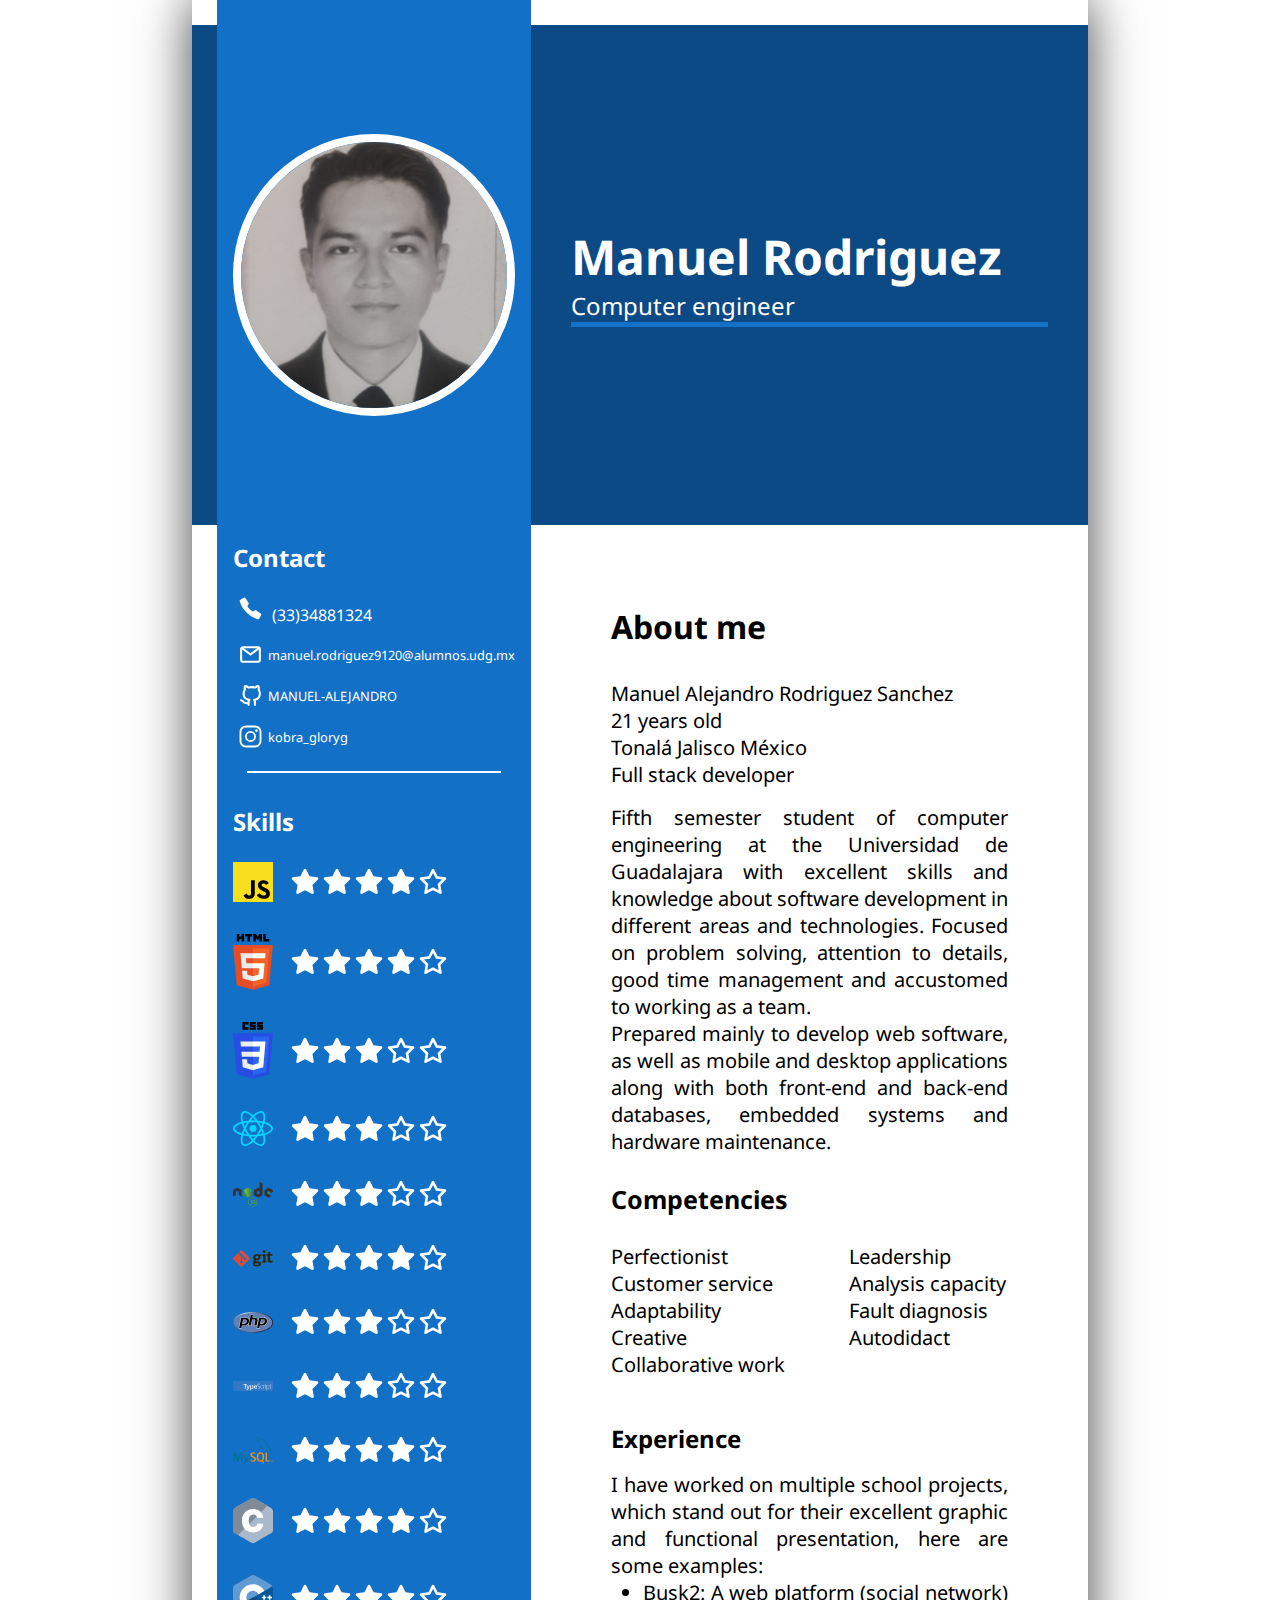
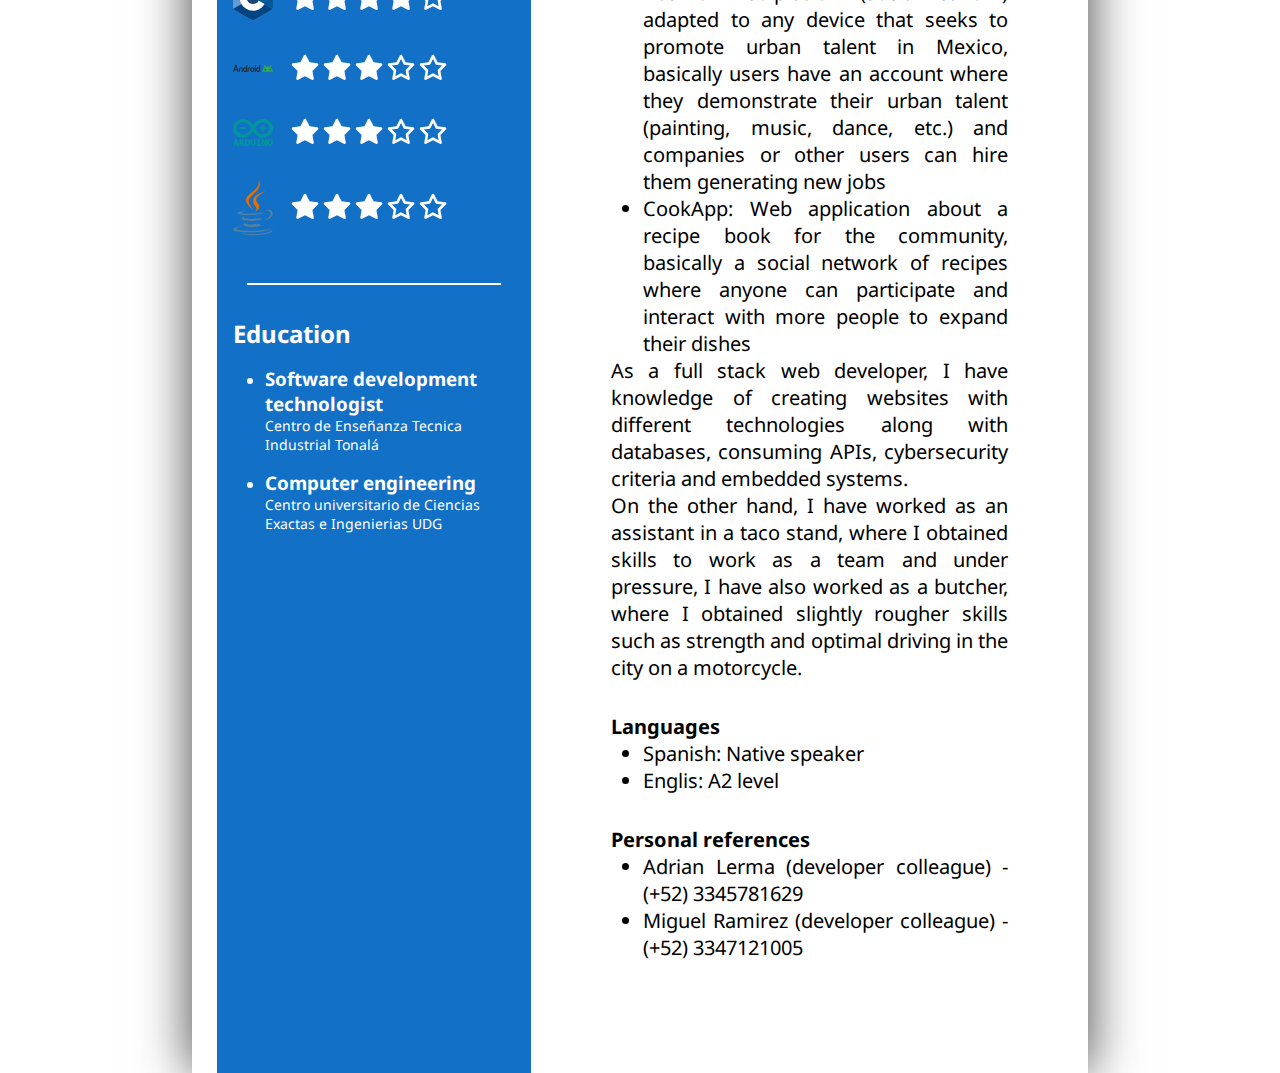
<file: cv.html>
<!DOCTYPE html>
<html lang="en">
    <head>
        <meta charset="UTF-8" />
        <meta name="viewport" content="width=device-width, initial-scale=1.0" />
        <title>CV Manuel Rodriguez</title>
        <meta name="description" content="Manuel Rodriguez - Curriculum Viate" />
        <meta name="keywords" content="HTML, CSS, JavaScript, Currículum, Digital, Portfolio" />
        <meta name="author" content="Manuel Rodriguez" />
        <link rel="stylesheet" href="assets/css/cv.css" />
        <link rel="icon" href="assets/images/icons/file.svg" />
    </head>
    <body>
        <main>
            <div class="div1">
                
            </div>
            <div class="div2">
                
            </div>
            <div class="div3">
                
            </div>
            <div class="div4">
                
            </div>
            <div class="div5">
                <img src="assets/images/manuel2.jpg" alt="Manuel Rodriguez">
            </div>
            <div class="div6">
                <h1>Manuel Rodriguez</h1>
                <p>Computer engineer</p>
            </div>
            <div class="div7">

            </div>
            <div class="div8">
                <div class="contact">
                    <h2>Contact</h2>
                    <br>
                    <ul>
                        <li>
                            <img src="assets/images/icons/phone.svg" alt="phoneNumber"> (33)34881324
                        </li>
                        <li>
                            <a href="mailto:manuel.rodriguez9120@alumnos.udg.mx" target="_blank">
                                <img src="assets/images/icons/email.svg" alt="email">
                                manuel.rodriguez9120@alumnos.udg.mx
                            </a>
                        </li>
                        <li>
                            <a href="https://github.com/MANUEL-ALEJANDRO-RODRIGUEZ-SANCHEZ" target="_blank">
                                <img src="assets/images/icons/github.svg" alt="github">
                                MANUEL-ALEJANDRO
                            </a>
                        </li>
                        <li>
                            <a href="https://www.instagram.com/kobra_gloryg/" target="_blank">
                                <img src="assets/images/icons/instagram.svg" alt="instagram">
                                kobra_gloryg
                            </a>
                        </li>
                    </ul>
                </div>
                <br>
                <hr>
                <div class="skills">
                    <h2>Skills</h2>
                    <ul>
                        <li>
                            <img src="assets/images/icons/languages/js.svg" alt="JavaScript">
                            <img src="assets/images/icons/start1.svg" alt="star">
                            <img src="assets/images/icons/start1.svg" alt="star">
                            <img src="assets/images/icons/start1.svg" alt="star">
                            <img src="assets/images/icons/start1.svg" alt="star">
                            <img src="assets/images/icons/start2.svg" alt="star">
                        </li>
                        <li>
                            <img src="assets/images/icons/languages/html.svg" alt="HTML">
                            <img src="assets/images/icons/start1.svg" alt="star">
                            <img src="assets/images/icons/start1.svg" alt="star">
                            <img src="assets/images/icons/start1.svg" alt="star">
                            <img src="assets/images/icons/start1.svg" alt="star">
                            <img src="assets/images/icons/start2.svg" alt="star">
                        </li>
                        <li>
                            <img src="assets/images/icons/languages/css.svg" alt="CSS">
                            <img src="assets/images/icons/start1.svg" alt="star">
                            <img src="assets/images/icons/start1.svg" alt="star">
                            <img src="assets/images/icons/start1.svg" alt="star">
                            <img src="assets/images/icons/start2.svg" alt="star">
                            <img src="assets/images/icons/start2.svg" alt="star">
                        </li>
                        <li>
                            <img src="assets/images/icons/languages/react.svg" alt="React">
                            <img src="assets/images/icons/start1.svg" alt="star">
                            <img src="assets/images/icons/start1.svg" alt="star">
                            <img src="assets/images/icons/start1.svg" alt="star">
                            <img src="assets/images/icons/start2.svg" alt="star">
                            <img src="assets/images/icons/start2.svg" alt="star">
                        </li>
                        <li>
                            <img src="assets/images/icons/languages/nodejs.svg" alt="Node">
                            <img src="assets/images/icons/start1.svg" alt="star">
                            <img src="assets/images/icons/start1.svg" alt="star">
                            <img src="assets/images/icons/start1.svg" alt="star">
                            <img src="assets/images/icons/start2.svg" alt="star">
                            <img src="assets/images/icons/start2.svg" alt="star">
                        </li>
                        <li>
                            <img src="assets/images/icons/languages/git.svg" alt="Git">
                            <img src="assets/images/icons/start1.svg" alt="star">
                            <img src="assets/images/icons/start1.svg" alt="star">
                            <img src="assets/images/icons/start1.svg" alt="star">
                            <img src="assets/images/icons/start1.svg" alt="star">
                            <img src="assets/images/icons/start2.svg" alt="star">
                        </li>
                        <li>
                            <img src="assets/images/icons/languages/php.svg" alt="PHP">
                            <img src="assets/images/icons/start1.svg" alt="star">
                            <img src="assets/images/icons/start1.svg" alt="star">
                            <img src="assets/images/icons/start1.svg" alt="star">
                            <img src="assets/images/icons/start2.svg" alt="star">
                            <img src="assets/images/icons/start2.svg" alt="star">
                        </li>
                        <li>
                            <img src="assets/images/icons/languages/typescript.svg" alt="TypeScript">
                            <img src="assets/images/icons/start1.svg" alt="star">
                            <img src="assets/images/icons/start1.svg" alt="star">
                            <img src="assets/images/icons/start1.svg" alt="star">
                            <img src="assets/images/icons/start2.svg" alt="star">
                            <img src="assets/images/icons/start2.svg" alt="star">
                        </li>
                        <li>
                            <img src="assets/images/icons/languages/mysql.svg" alt="SQL">
                            <img src="assets/images/icons/start1.svg" alt="star">
                            <img src="assets/images/icons/start1.svg" alt="star">
                            <img src="assets/images/icons/start1.svg" alt="star">
                            <img src="assets/images/icons/start1.svg" alt="star">
                            <img src="assets/images/icons/start2.svg" alt="star">
                        </li>
                        <li>
                            <img src="assets/images/icons/languages/c.svg" alt="C">
                            <img src="assets/images/icons/start1.svg" alt="star">
                            <img src="assets/images/icons/start1.svg" alt="star">
                            <img src="assets/images/icons/start1.svg" alt="star">
                            <img src="assets/images/icons/start1.svg" alt="star">
                            <img src="assets/images/icons/start2.svg" alt="star">
                        </li>
                        <li>
                            <img src="assets/images/icons/languages/c++.svg" alt="C++">
                            <img src="assets/images/icons/start1.svg" alt="star">
                            <img src="assets/images/icons/start1.svg" alt="star">
                            <img src="assets/images/icons/start1.svg" alt="star">
                            <img src="assets/images/icons/start1.svg" alt="star">
                            <img src="assets/images/icons/start2.svg" alt="star">
                        </li>
                        <li>
                            <img src="assets/images/icons/languages/android.svg" alt="Android">
                            <img src="assets/images/icons/start1.svg" alt="star">
                            <img src="assets/images/icons/start1.svg" alt="star">
                            <img src="assets/images/icons/start1.svg" alt="star">
                            <img src="assets/images/icons/start2.svg" alt="star">
                            <img src="assets/images/icons/start2.svg" alt="star">
                        </li>
                        <li>
                            <img src="assets/images/icons/languages/arduino.svg" alt="Arduino">
                            <img src="assets/images/icons/start1.svg" alt="star">
                            <img src="assets/images/icons/start1.svg" alt="star">
                            <img src="assets/images/icons/start1.svg" alt="star">
                            <img src="assets/images/icons/start2.svg" alt="star">
                            <img src="assets/images/icons/start2.svg" alt="star">
                        </li>
                        <li>
                            <img src="assets/images/icons/languages/java.svg" alt="Java">
                            <img src="assets/images/icons/start1.svg" alt="star">
                            <img src="assets/images/icons/start1.svg" alt="star">
                            <img src="assets/images/icons/start1.svg" alt="star">
                            <img src="assets/images/icons/start2.svg" alt="star">
                            <img src="assets/images/icons/start2.svg" alt="star">
                        </li>
                    </ul>
                </div>
                <hr>
                <div class="education">
                    <h2>Education</h2>
                    <ul>
                        <li>
                            <h3>Software development technologist</h3>
                            <p>Centro de Enseñanza Tecnica Industrial Tonalá</p>
                        </li>
                        <li>
                            <h3>Computer engineering</h3>
                            <p>Centro universitario de Ciencias Exactas e Ingenierias UDG</p>
                        </li>
                    </ul>
                </div>
            </div>
            <div class="div9">
                <div class="aboutMe">
                    <h2>About me</h2>
                    <p class="personalInfo">
                        Manuel Alejandro Rodriguez Sanchez <br>
                        21 years old <br>
                        Tonalá Jalisco México <br>
                        Full stack developer 
                    </p>
                    <p class="synthesis">
                        Fifth semester student of computer engineering at the Universidad de
                        Guadalajara with excellent skills and knowledge about software
                        development in different areas and technologies.
                        Focused on problem solving, attention to details, good time management
                        and accustomed to working as a team. <br>
                        Prepared mainly to develop web software, as well as mobile and desktop
                        applications along with both front-end and back-end databases, embedded
                        systems and hardware maintenance.<br><br>
                        <b>Competencies</b> <br><br>
                        <div class="competencies">
                            <p>
                                Perfectionist <br>
                                Customer service <br>
                                Adaptability <br>
                                Creative <br>
                                Collaborative work <br>
                            </p>
                            <p>
                                Leadership <br>
                                Analysis capacity <br>
                                Fault diagnosis <br>
                                Autodidact <br>
                            </p>
                        </div>
                        <br><br>
                    </p>
                </div>
                <div class="experience">
                    <h2>Experience</h2>
                    <p>
                        I have worked on multiple school projects, which stand out for their
                        excellent graphic and functional presentation, here are some examples: <br> 
                    </p>
                    <ul>
                        <li>
                            Busk2: A web platform (social network) adapted to any device that
                            seeks to promote urban talent in Mexico, basically users have an
                            account where they demonstrate their urban talent (painting, music,
                            dance, etc.) and companies or other users can hire them generating
                            new jobs <br>
                        </li>
                        <li>
                            CookApp: Web application about a recipe book for the community,
                            basically a social network of recipes where anyone can participate
                            and interact with more people to expand their dishes <br>
                        </li>
                    </ul>    
                    <p>
                        As a full stack web developer, I have knowledge of creating websites
                        with different technologies along with databases, consuming APIs,
                        cybersecurity criteria and embedded systems. <br> 
                        On the other hand, I have worked as an assistant in a taco stand,
                        where I obtained skills to work as a team and under pressure,
                        I have also worked as a butcher, where I obtained slightly rougher
                        skills such as strength and optimal driving in the city
                        on a motorcycle.
                    </p>
                </div>
                <div class="languages">
                    <b>Languages</b>
                    <ul>
                        <li>Spanish: Native speaker</li>
                        <li>Englis: A2 level</li>
                    </ul>
                </div>
                <div class="personalReferences">
                    <b>Personal references</b>
                    <ul>
                        <li>
                            Adrian Lerma (developer colleague) - (+52) 3345781629
                        </li>
                        <li>
                            Miguel Ramirez (developer colleague) - (+52) 3347121005
                        </li>
                    </ul>
                </div>
            </div>
        </main>
    </body>
</html>
</file>
<file: assets/css/cv.css>
/* fonts */
@import url('https://fonts.googleapis.com/css2?family=Grey+Qo&family=Noto+Sans:ital,wght@0,100..900;1,100..900&display=swap');
@import url('https://fonts.googleapis.com/css2?family=Grey+Qo&family=Noto+Sans:ital,wght@0,100..900;1,100..900&family=Noto+Serif:ital,wght@0,100..900;1,100..900&display=swap');

/* variables */
:root{
    /* fonts */
    --font-Noto-Sans: "Noto Sans", sans-serif;
    --font-Noto-Serif: "Noto Serif", serif;;

    /* colors */
    --white: #fff;
    --color-primary: #1370c7;
    --color-secondary: #0c4a85;
}

/* formatting styles */
html{
    font-family: sans-serif;
    font-size: 16px;
    scroll-behavior: smooth;
}

*,
*:before,
*:after{
    box-sizing: border-box;
    margin: 0;
    padding: 0;
}

body {
    overflow-x: hidden;
    font-family: var(--font-Noto-Sans);
    scroll-behavior: smooth;
}

main{
    width: 70vw;
    height: fit-content;
    margin: auto;

    display: grid;
    /* grid-template-columns: 0.1fr 1fr 3fr; */
    grid-template-columns: 25px 1fr 3fr;
    /* grid-template-rows: 0.1fr 1fr 3fr; */
    grid-template-rows: 25px 500px 1fr;

    box-shadow: 0px 0px 50px 0px rgba(0,0,0,0.75);
}

.div1{
    grid-area: 1 / 1 / 2 / 2;
}

.div2{
    grid-area: 1 / 2 / 2 / 3;
    background-color: var(--color-primary);
}

.div3{
    grid-area: 1 / 3 / 2 / 4;
}

.div4{
    grid-area: 2 / 1 / 3 / 2;
    background-color: var(--color-secondary);
}

.div5{
    grid-area: 2 / 2 / 3 / 3;
    background-color: var(--color-primary);
    padding: 1rem;
    display: flex;
    justify-content: center;
    align-items: center;
}

.div5 img{
    width: 100%;
    height: auto;
    border-radius: 50%;
    border: .5rem solid var(--white);
    object-fit: cover;
}

.div6{
    grid-area: 2 / 3 / 3 / 4;
    background-color: var(--color-secondary);
    display: flex;
    align-items: left;
    flex-direction: column;
    justify-content: center;
    padding: 2.5rem;
}

.div6 h1{
    font-size: 3rem;
    color: var(--white);
}

.div6 p{
    font-size: 1.5rem;
    color: var(--white);
    border-bottom: 5px solid var(--color-primary);
}

.div7{
    grid-area: 3 / 1 / 4 / 2;
}

.div8{
    grid-area: 3 / 2 / 4 / 3;
    background-color: var(--color-primary);
    padding: 1rem;
    color: var(--white);
}

.div8 hr{
    width: 90%;
    margin: 0 auto 2rem;
    border: thin solid var(--white);
}

.contact ul{
    list-style: none;
    display: flex;
    flex-direction: column;
    gap: 1rem;
}

.contact ul li img, .contact ul li a img{
    width: 25px;
    margin: 0 5px;
}

.contact ul li a{
    display: flex;
    align-items: center;
    font-size: 0.8rem;
    text-decoration: none;
    color: inherit
}

.skills h2{
    margin-bottom: 1rem;
}

.skills ul{
    list-style: none;
    display: flex;
    flex-direction: column;
    gap: 1rem;
    margin-bottom: 2.5rem;
} 

.skills ul li{
    margin: 0.5rem 0;
    display: flex;
    align-items: center;
} 

.skills ul li img{
    width: 2.5rem;
    margin-right: 1rem;
}

.skills ul li img[alt="star"]{
    width: 2rem;
    margin-right: 0;
}

.education h2{
    margin-bottom: 1rem;
}

.education ul{
    margin-left: 2rem;
}

.education ul li{
    margin: 1rem 0;
}

.education ul li p{
    font-size: 14px;
}

.div9{
    grid-area: 3 / 3 / 4 / 4;
    padding: 5rem;
}

.aboutMe h2{
    font-size: 2rem;
    margin-bottom: 2rem;
}

.personalInfo{
    font-size: 20px;
    text-align: justify;
    margin-bottom: 1rem;
}

.synthesis, .synthesis b{
    font-size: 20px;
    text-align: justify;
}

.synthesis b{
    font-size: 25px;
}

.competencies{
    display: flex;
    font-size: 20px;
    text-align: justify;
    gap: 4rem;
}

.experience h2{
    margin-bottom: 1rem;
}

.experience p{
    font-size: 20px;
    text-align: justify;
}

.experience p ul li{
    font-size: 20px;
    text-align: justify;
}

.experience ul li {
    font-size: 20px;
    text-align: justify;
    margin-left: 2rem;
}


.languages, .personalReferences{
    margin: 2rem 0;
    font-size: 20px;
    text-align: justify;
}

.languages ul li, .personalReferences ul li{
    font-size: 20px;
    text-align: justify;
    margin-left: 2rem;
}
</file>
